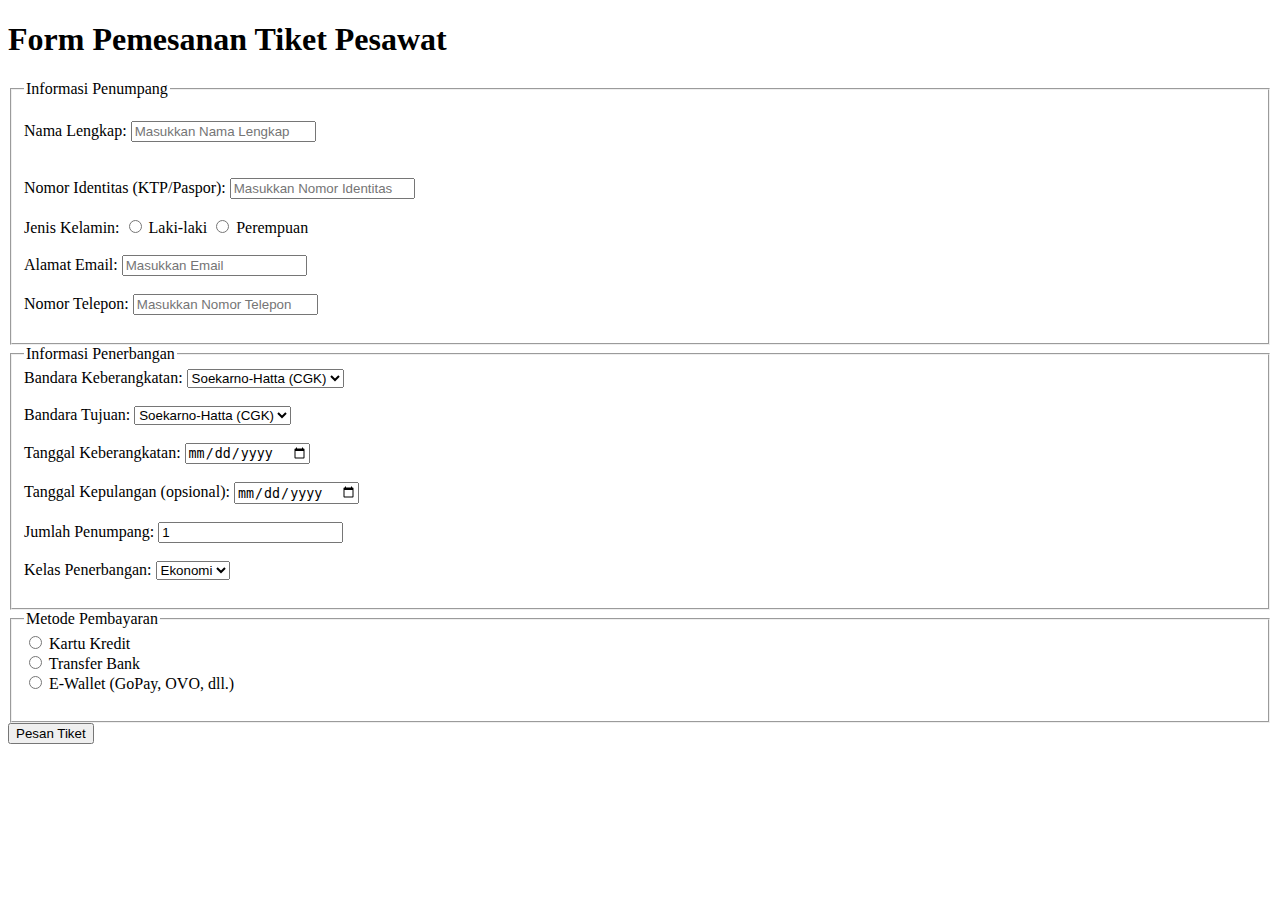
<file: tugas 2 Form/form.html>
<!DOCTYPE html>
<html lang="en">
<head>
    <meta charset="UTF-8">
    <meta name="viewport" content="width=device-width, initial-scale=1.0">
    <title>form pemesanan</title>
</head>
<body>
    <h1>Form Pemesanan Tiket Pesawat</h1>
    
    <form action="#" method="post">
    <!--informasi penumpang-->
    <fieldset>
       <legend> Informasi Penumpang</legend>
       <br>
       <label for="nama">Nama Lengkap:</label>
            <input type="text" id="nama" name="nama" placeholder="Masukkan Nama Lengkap" required><br><br>
   <br>
   <label for="identitas">Nomor Identitas (KTP/Paspor):</label>
            <input type="text" id="identitas" name="identitas" placeholder="Masukkan Nomor Identitas" required> <br>      
   <br>
   <label>Jenis Kelamin:</label>
            <input type="radio" id="laki-laki" name="jenis_kelamin" value="Laki-laki" required>
            <label for="laki-laki">Laki-laki</label>
            <input type="radio" id="perempuan" name="jenis_kelamin" value="Perempuan" required>
            <label for="perempuan">Perempuan</label><br><br>
    <label for="email">Alamat Email:</label>
            <input type="email" id="email" name="email" placeholder="Masukkan Email" required><br><br>
            
    <label for="telepon">Nomor Telepon:</label>
            <input type="tel" id="telepon" name="telepon" placeholder="Masukkan Nomor Telepon" required><br><br>
            
    </fieldset>
    <!--informasi penerbangan-->
    <fieldset>
        <legend>Informasi Penerbangan</legend>
        
        <label for="bandara-keberangkatan">Bandara Keberangkatan:</label>
        <select id="bandara-keberangkatan" name="bandara_keberangkatan" required>
            <option value="CGK">Soekarno-Hatta (CGK)</option>
        </select><br><br>
        
        <label for="bandara-tujuan">Bandara Tujuan:</label>
        <select id="bandara-tujuan" name="bandara_tujuan" required>
            <option value="CGK">Soekarno-Hatta (CGK)</option>
        </select><br><br>
        
        <label for="tgl-keberangkatan">Tanggal Keberangkatan:</label>
        <input type="date" id="tgl-keberangkatan" name="tgl_keberangkatan" required><br><br>
        
        <label for="tgl-kepulangan">Tanggal Kepulangan (opsional):</label>
        <input type="date" id="tgl-kepulangan" name="tgl_kepulangan"><br><br>
        
        <label for="jumlah-penumpang">Jumlah Penumpang:</label>
        <input type="number" id="jumlah-penumpang" name="jumlah_penumpang" value="1" min="1" required><br><br>
        
        <label for="kelas-penerbangan">Kelas Penerbangan:</label>
        <select id="kelas-penerbangan" name="kelas_penerbangan" required>
            <option value="ekonomi">Ekonomi</option>
        </select><br><br>
    </fieldset>
    <!--metode pembayaran-->
    <fieldset>
            <legend>Metode Pembayaran</legend>
            
            <input type="radio" id="kartu-kredit" name="metode_pembayaran" value="Kartu Kredit" required>
            <label for="kartu-kredit">Kartu Kredit</label><br>
            
            <input type="radio" id="transfer-bank" name="metode_pembayaran" value="Transfer Bank" required>
            <label for="transfer-bank">Transfer Bank</label><br>
            
            <input type="radio" id="e-wallet" name="metode_pembayaran" value="E-Wallet" required>
            <label for="e-wallet">E-Wallet (GoPay, OVO, dll.)</label><br><br>
        </fieldset>
        
        <button type="submit">Pesan Tiket</button>
    </form>
</body>
</html>
</file>
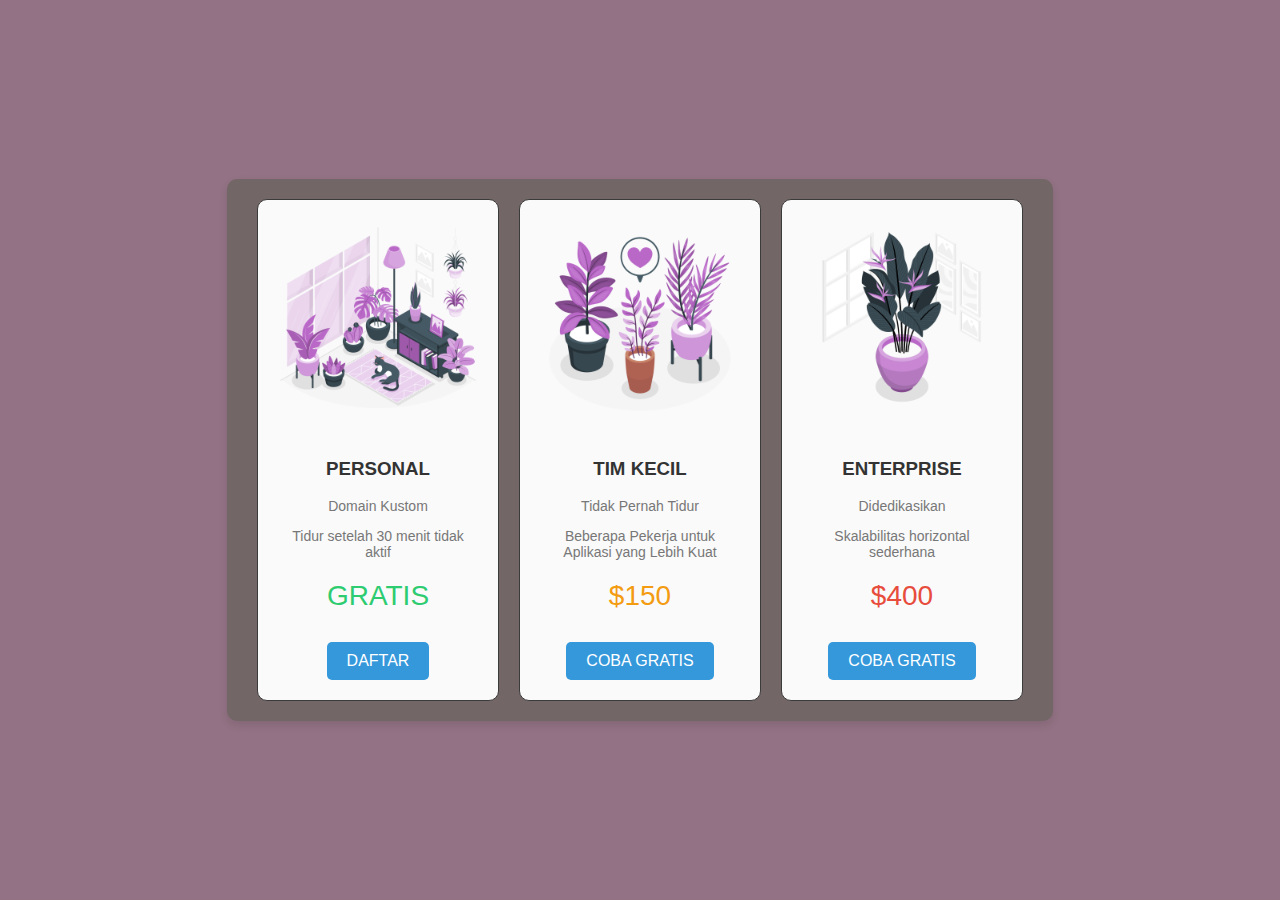
<file: tugas 3/bil.html>
<!DOCTYPE html>
<html lang="id">
<head>
    <meta charset="UTF-8">
    <meta name="viewport" content="width=device-width, initial-scale=1.0">
    <title>Tabel Harga</title>
    <link rel="stylesheet" href="bil.css">
</head>
<body>

    <div class="tabel-harga">
        <!-- Paket Personal -->
        <div class="paket personal">
            <img src="indoor plants-amico.png" alt="Personal" class="icon">
            <h3>PERSONAL</h3>
            <p>Domain Kustom</p>
            <p>Tidur setelah 30 menit tidak aktif</p>
            <div class="harga">GRATIS</div>
            <a href="#" class="coba-gratis">DAFTAR</a>
        </div>

        <!-- Paket Tim Kecil -->
        <div class="paket tim">
            <img src="potted plants-amico.png" alt="Tim Kecil" class="icon">
            <h3>TIM KECIL</h3>
            <p>Tidak Pernah Tidur</p>
            <p>Beberapa Pekerja untuk Aplikasi yang Lebih Kuat</p>
            <div class="harga">$150</div>
            <a href="#" class="coba-gratis">COBA GRATIS</a>
        </div>

        <!-- Paket Enterprise -->
        <div class="paket enterprise">
            <img src="strelitzia plant-amico.png" alt="Enterprise" class="icon">
            <h3>ENTERPRISE</h3>
            <p>Didedikasikan</p>
            <p>Skalabilitas horizontal sederhana</p>
            <div class="harga">$400</div>
            <a href="#" class="coba-gratis">COBA GRATIS</a>
        </div>
    </div>

</body>
</html>
</file>
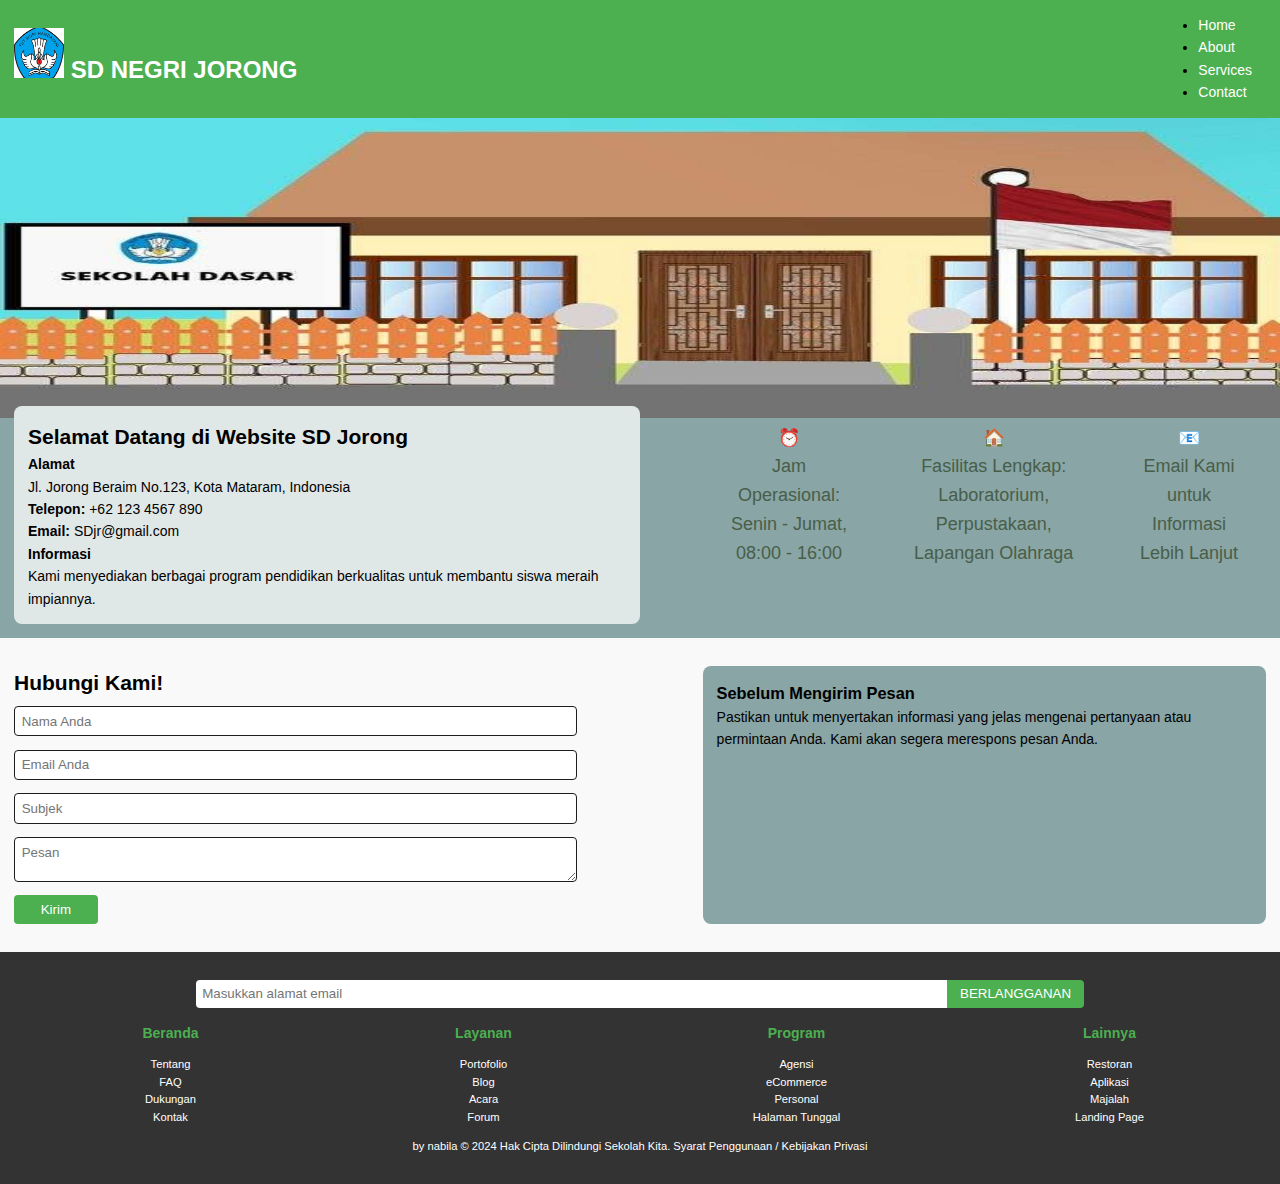
<file: UTS/utes.html>
<!DOCTYPE html>
<html lang="id">
<head>
    <meta charset="UTF-8">
    <meta name="viewport" content="width=device-width, initial-scale=1.0">
    <title>Website Sekolah</title>
    <link rel="stylesheet" href="utes.css">
</head>
<body>
    <header>
        <div class="navbar">
            <div class="logo">
                <img src="download.png" alt="Logo Sekolah" width="50" height="50">
                <span>SD NEGRI JORONG</span>
            </div>
            <nav>
                <ul>
                    <li><a href="#home">Home</a></li>
                    <li><a href="#about">About</a></li>
                    <li><a href="#services">Services</a></li>
                    <li><a href="#contact">Contact</a></li>
                </ul>
            </nav>
        </div>
        
        <div class="cover-image">
            <img src="skolah.jpeg" alt="Gambar Utama" width="1340" height="300">
        </div>
    </header>

    <section class="content">
        <div class="info">
            <h2>Selamat Datang di Website SD Jorong</h2>
            <p><strong>Alamat</strong><br>
               Jl. Jorong Beraim No.123, Kota Mataram, Indonesia</p>
            <p><strong>Telepon:</strong> +62 123 4567 890<br>
               <strong>Email:</strong> SDjr@gmail.com</p>
            <p><strong>Informasi</strong><br>
               Kami menyediakan berbagai program pendidikan berkualitas untuk membantu siswa meraih impiannya.</p>
        </div>

        <div class="icons">
            <div class="icon">
                <span>⏰</span>
                <p>Jam Operasional: Senin - Jumat, 08:00 - 16:00</p>
            </div>
            <div class="icon">
                <span>🏠</span>
                <p>Fasilitas Lengkap: Laboratorium, Perpustakaan, Lapangan Olahraga</p>
            </div>
            <div class="icon">
                <span>📧</span>
                <p>Email Kami untuk Informasi Lebih Lanjut</p>
            </div>
        </div>
    </section>

    <section class="contact">
        <div class="form">
            <h2>Hubungi Kami!</h2>
            <form>
                <input type="text" placeholder="Nama Anda">
                <input type="email" placeholder="Email Anda">
                <input type="text" placeholder="Subjek">
                <textarea placeholder="Pesan"></textarea>
                <button type="submit">Kirim</button>
            </form>
        </div>
        <div class="message-info">
            <h3>Sebelum Mengirim Pesan</h3>
            <p>Pastikan untuk menyertakan informasi yang jelas mengenai pertanyaan atau permintaan Anda. Kami akan segera merespons pesan Anda.</p>
        </div>
    </section>

    <footer>
        <div class="subscribe">
            <input type="email" placeholder="Masukkan alamat email">
            <button>BERLANGGANAN</button>
        </div>
        <div class="footer-links">
            <div>
                <h4>Beranda</h4>
                <p>Tentang<br>FAQ<br>Dukungan<br>Kontak</p>
            </div>
            <div>
                <h4>Layanan</h4>
                <p>Portofolio<br>Blog<br>Acara<br>Forum</p>
            </div>
            <div>
                <h4>Program</h4>
                <p>Agensi<br>eCommerce<br>Personal<br>Halaman Tunggal</p>
            </div>
            <div>
                <h4>Lainnya</h4>
                <p>Restoran<br>Aplikasi<br>Majalah<br>Landing Page</p>
            </div>
        </div>
        <p class="copyright">by nabila © 2024 Hak Cipta Dilindungi Sekolah Kita. Syarat Penggunaan / Kebijakan Privasi</p>
    </footer>
</body>
</html>
</file>
<file: tugas 3/bil.css>
/* Gaya umum */
body {
    font-family: Arial, sans-serif;
    background-color: #927284;
    display: flex;
    justify-content: center;
    align-items: center;
    height: 100vh;
    margin: 0;
}

.tabel-harga {
    display: flex;
    justify-content: center;
    background-color: #736666;
    border-radius: 10px;
    box-shadow: 0 4px 8px rgba(0, 0, 0, 0.1);
    padding: 20px;
}

.paket {
    margin: 0 10px;
    text-align: center;
    padding: 20px;
    border: 1px solid #3b3b3b;
    border-radius: 10px;
    width: 200px;
    background-color: #fafafa;
}

.paket h3 {
    color: #333;
}

.paket p {
    font-size: 14px;
    color: #777;
}

.harga {
    font-size: 28px;
    color: #333;
    margin: 20px 0;
}

.coba-gratis {
    display: inline-block;
    padding: 10px 20px;
    background-color: #3498db;
    color: #ffffff;
    border-radius: 5px;
    text-decoration: none;
    margin-top: 10px;
}

.coba-gratis:hover {
    background-color: #2980b9;
}

/* Gaya gambar */
.icon {
    width: 200px;
    height: auto;
    margin-bottom: 15px;
}

/* Warna spesifik */
.personal .harga {
    color: #2ecc71;
}

.tim .harga {
    color: #f39c12;
}

.enterprise .harga {
    color: #e74c3c;
}
</file>
<file: UTS/utes.css>
* {
    margin: 0;
    padding: 0;
    box-sizing: border-box;
    font-family: Arial, sans-serif;
}

body {
    font-size: 14px;
    line-height: 1.6;
}

.navbar {
    display: flex;
    justify-content: space-between;
    align-items: center;
    padding: 1em;
    background-color: #4CAF50; /* Warna hijau */
}

.navbar .logo {
    font-size: 24px;
    font-weight: bold;
    color: white;
}

.navbar nav a {
    margin-right: 1em;
    text-decoration: none;
    color: white;
}

.cover-image {
    background-color: #ccc;
    height: 250px;
    text-align: center;
    line-height: 250px;
    color: #555;
    font-size: 24px;
    font-weight: bold;
    margin-bottom: 1em;
}

.content {
    display: flex;
    justify-content: space-between;
    padding: 1em;
    background-color:rgb(137, 165, 165);
}

.info {
    width: 50%;
    padding: 1em;
    background-color :rgb(224, 231, 231);
    border-radius: 8px;
}

.icons {
    width: 45%;
    display: flex;
    justify-content: space-around;
}

.icon {
    text-align: center;
    padding: 1em;
    font-size: 18px;
    color: #485e49;
}

.contact {
    display: flex;
    justify-content: space-between;
    padding: 2em 1em;
    background-color: #f9f9f9;
}

.form {
    width: 45%;
}

.form input, .form textarea {
    width: 100%;
    margin: 0.5em 0;
    padding: 0.5em;
    border: 1px solid #201c1c;
    border-radius: 4px;
}

.form button {
    padding: 0.5em 2em;
    border: none;
    background-color: #4CAF50;
    color: white;
    cursor: pointer;
    border-radius: 4px;
}

.message-info {
    width: 45%;
    padding: 1em;
    background-color:rgb(137, 165, 165);
    border-radius: 8px;
}

footer {
    padding: 2em 1em;
    background-color: #333;
    color: white;
}

.subscribe {
    display: flex;
    justify-content: center;
    margin-bottom: 1em;
}

.subscribe input {
    width: 60%;
    padding: 0.5em;
    border: none;
    border-radius: 4px 0 0 4px;
}

.subscribe button {
    padding: 0.5em 1em;
    border: none;
    background-color: #4CAF50;
    color: white;
    border-radius: 0 4px 4px 0;
}

.footer-links {
    display: flex;
    justify-content: space-around;
    text-align: center;
}

.footer-links div {
    width: 20%;
}

.footer-links h4 {
    margin-bottom: 0.5em;
    color: #4CAF50;
}

footer p {
    text-align: center;
    margin-top: 1em;
    font-size: 0.8em;
}
</file>
